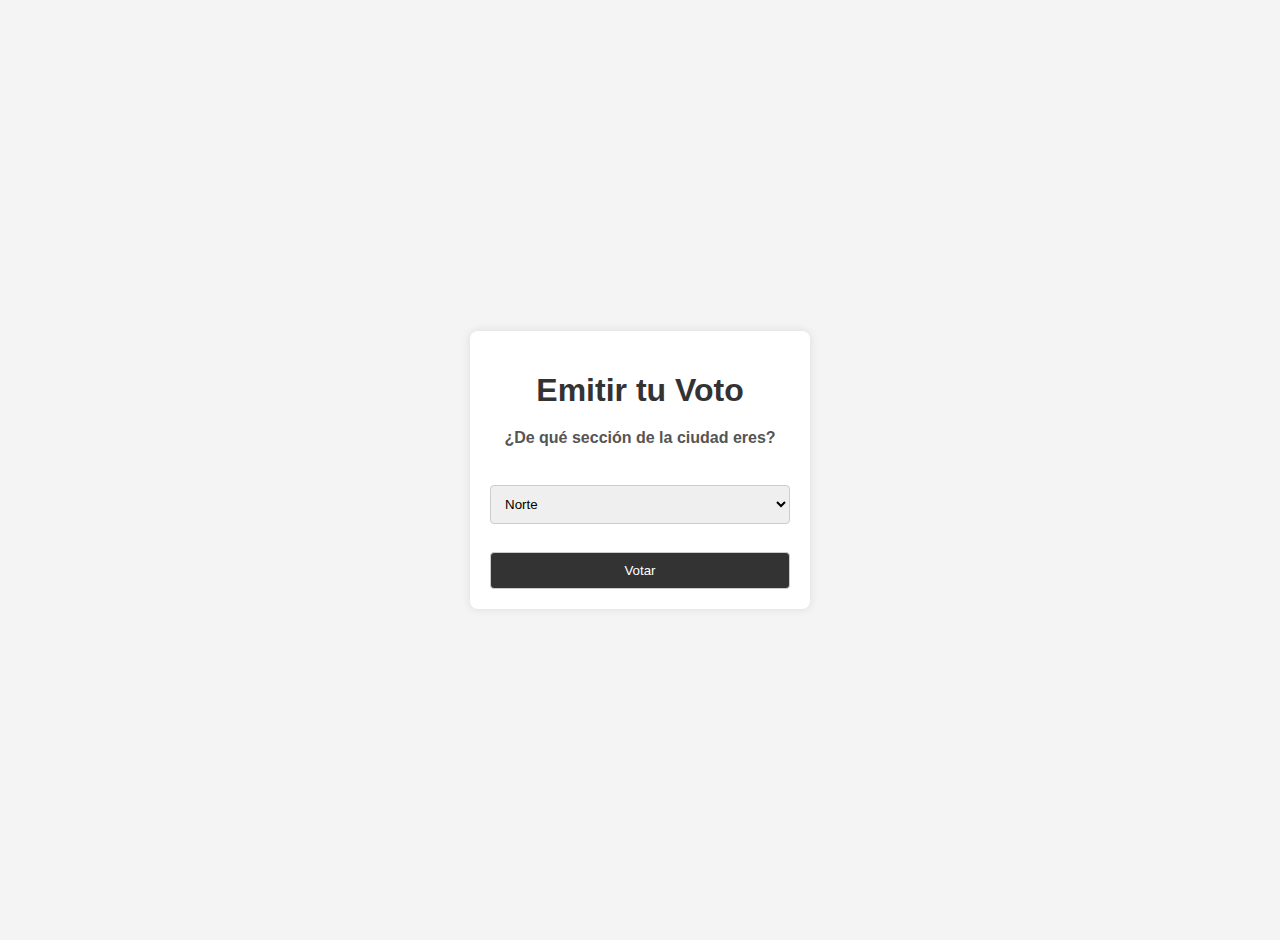
<file: Ejersicio 2/index.html>
<!DOCTYPE html>
<html lang="es">
<head>
    <meta charset="UTF-8">
    <meta name="viewport" content="width=device-width, initial-scale=1.0">
    <title>Votación por Sección</title>
    <link rel="stylesheet" href="CSS/css.css">
    <!-- Enlace al archivo JavaScript ubicado en la carpeta Java -->
    <script src="Java/java.js"></script>
</head>
<body>
    <div>
        <h1>Emitir tu Voto</h1>
        <form id="votingForm">
            <label for="section">¿De qué sección de la ciudad eres?</label><br>
            <select id="section" name="section">
                <option value="norte">Norte</option>
                <option value="sur">Sur</option>
                <option value="centro">Centro</option>
            </select><br><br>

            <button type="submit">Votar</button>
        </form>

        <p id="result"></p>
    </div>
</body>
</html>
</file>
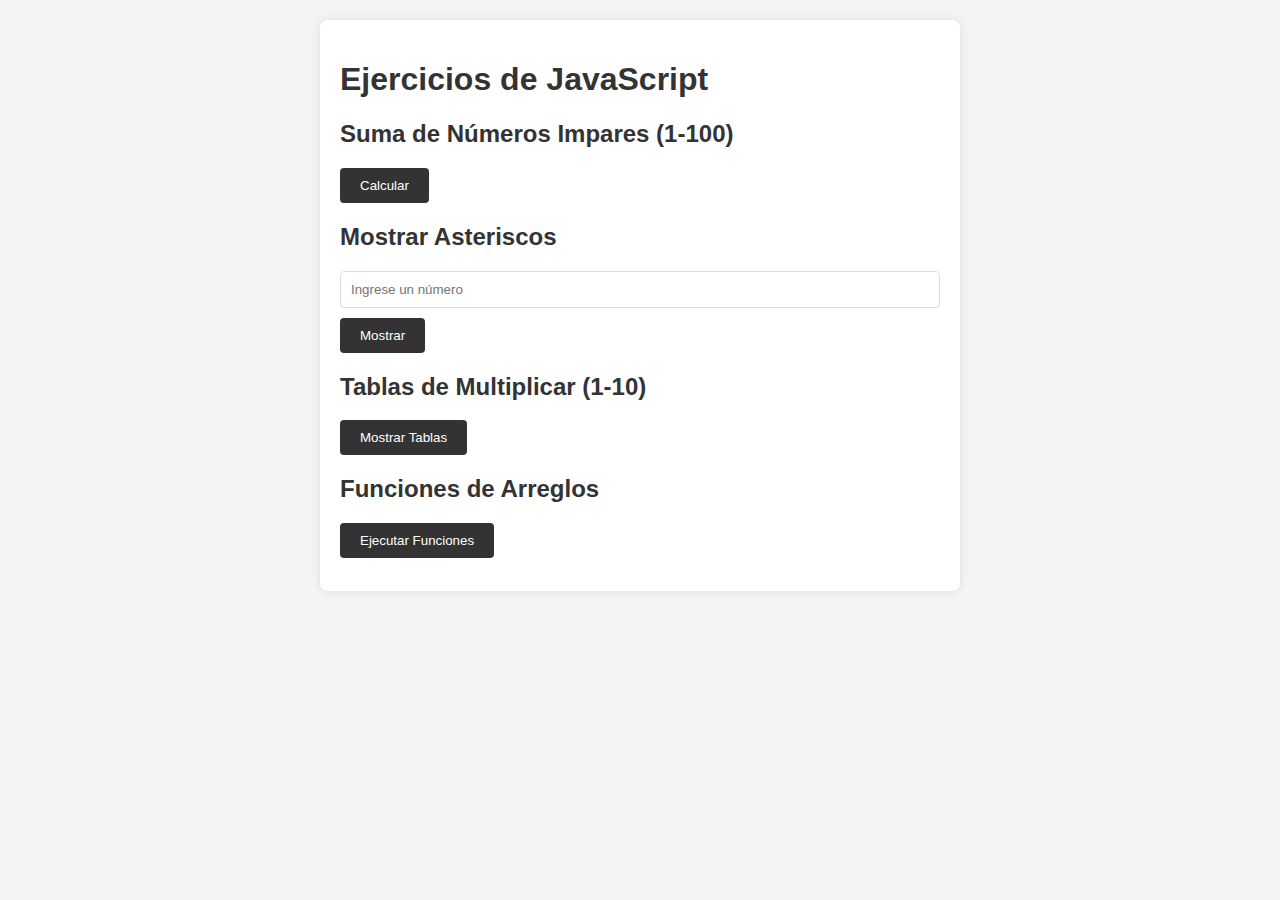
<file: Ejersicio 3 - Parte2/index.html>
<!DOCTYPE html>
<html lang="es">
<head>
    <meta charset="UTF-8">
    <meta name="viewport" content="width=device-width, initial-scale=1.0">
    <title>Ejercicios de JavaScript</title>
    <link rel="stylesheet" href="Css/css.css">
</head>
<body>
    <div class="container">
        <h1>Ejercicios de JavaScript</h1>

        <section>
            <h2>Suma de Números Impares (1-100)</h2>
            <button onclick="sumOddNumbers()">Calcular</button>
            <p id="oddSumResult"></p>
        </section>

        <section>
            <h2>Mostrar Asteriscos</h2>
            <input type="number" id="asteriskInput" placeholder="Ingrese un número">
            <button onclick="showAsterisks()">Mostrar</button>
            <p id="asteriskResult"></p>
        </section>

        <section>
            <h2>Tablas de Multiplicar (1-10)</h2>
            <button onclick="multiplicationTables()">Mostrar Tablas</button>
            <pre id="multiplicationResult"></pre>
        </section>

        <section>
            <h2>Funciones de Arreglos</h2>
            <button onclick="arrayFunctions()">Ejecutar Funciones</button>
            <pre id="arrayResult"></pre>
        </section>
    </div>
    <script src="Java/java.js"></script>
</body>
</html>
</file>
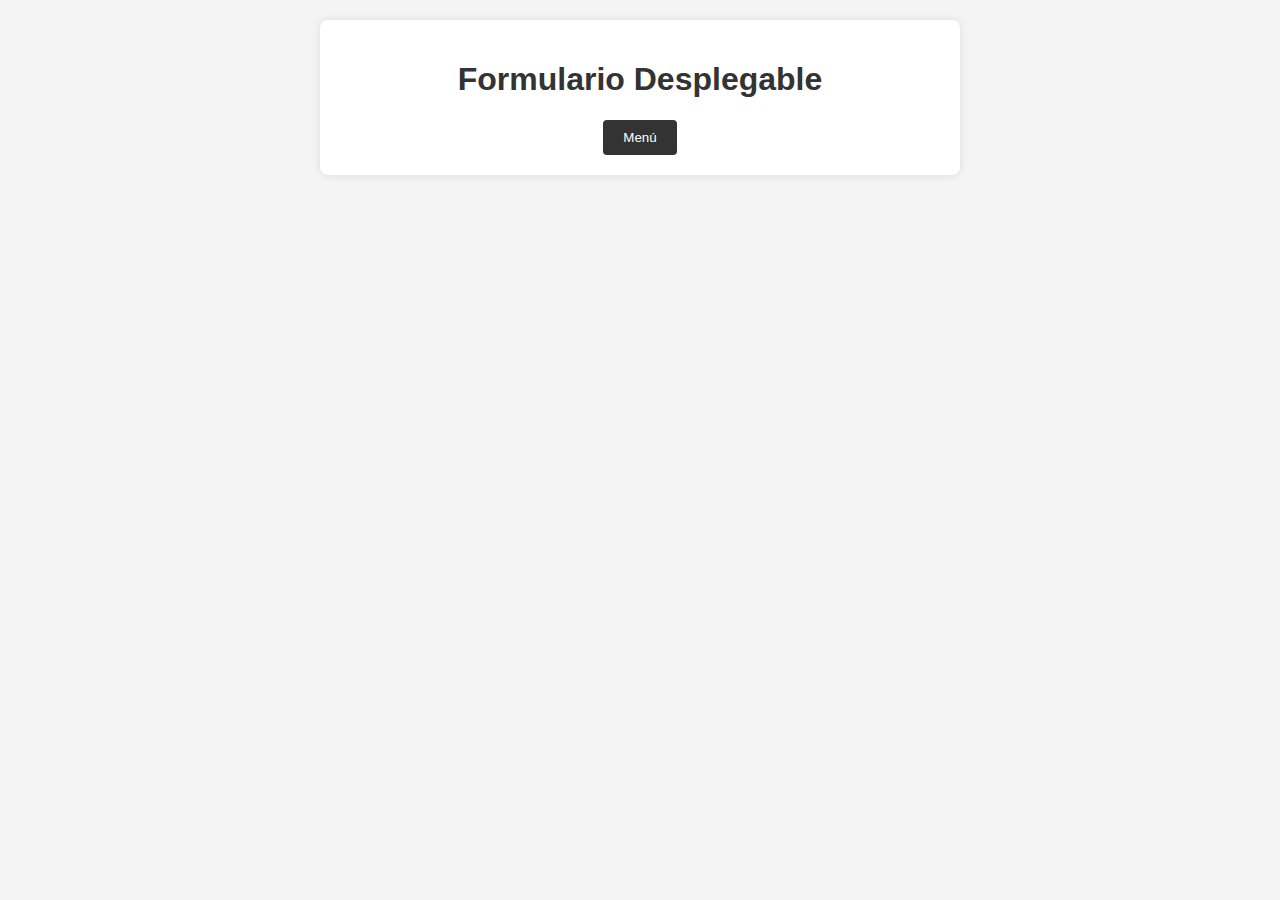
<file: Ejersicio 3 - Parte3/index.html>
<!DOCTYPE html>
<html lang="es">
<head>
    <meta charset="UTF-8">
    <meta name="viewport" content="width=device-width, initial-scale=1.0">
    <title>Mostrar y Desaparecer Formulario</title>
    <link rel="stylesheet" href="Css/css.css">
</head>
<body>
    <div class="container">
        <h1>Formulario Desplegable</h1>
        
        <button id="toggleMenu">Menú</button>
        <div id="loginForm" class="form-container hidden">
            <h2>Formulario de Ingreso</h2>
            <form>
                <label for="username">Usuario:</label>
                <input type="text" id="username" name="username" required>
                <label for="password">Contraseña:</label>
                <input type="password" id="password" name="password" required>
                <button type="submit">Ingresar</button>
            </form>
        </div>
    </div>

    <script src="Java/java.js"></script>
</body>
</html>
</file>
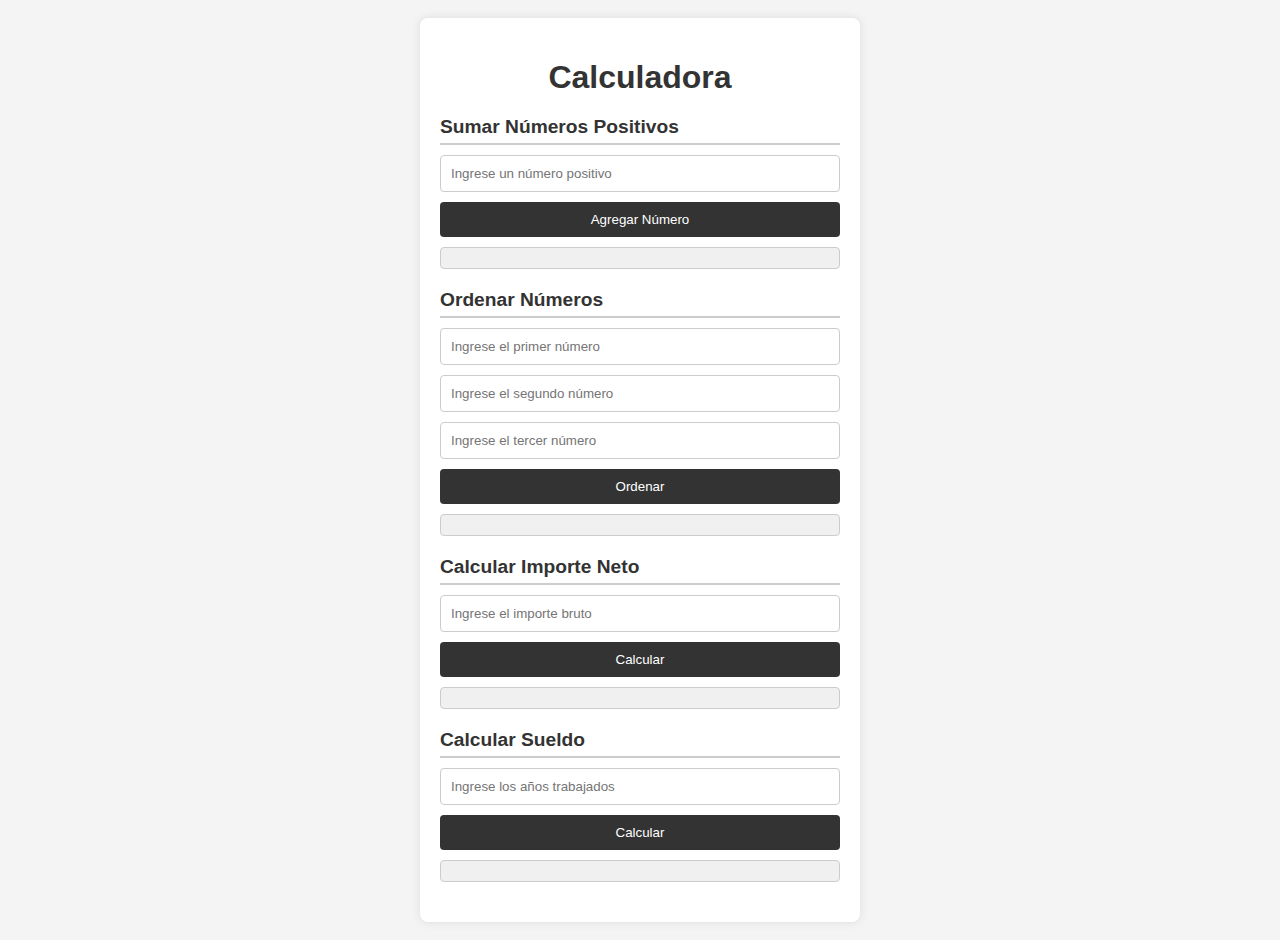
<file: Ejersicio 3/index.html>
<!DOCTYPE html>
<html lang="es">
<head>
    <meta charset="UTF-8">
    <meta name="viewport" content="width=device-width, initial-scale=1.0">
    <link rel="stylesheet" href="CSS/css.css">
    <title>Calculadora</title>
</head>
<body>
    <div class="container">
        <h1>Calculadora</h1>

        <section>
            <h2>Sumar Números Positivos</h2>
            <input type="number" id="positiveNumberInput" placeholder="Ingrese un número positivo">
            <button onclick="addPositiveNumber()">Agregar Número</button>
            <p id="positiveNumberResult"></p>
        </section>

        <section>
            <h2>Ordenar Números</h2>
            <input type="number" id="num1" placeholder="Ingrese el primer número">
            <input type="number" id="num2" placeholder="Ingrese el segundo número">
            <input type="number" id="num3" placeholder="Ingrese el tercer número">
            <button onclick="sortNumbers()">Ordenar</button>
            <p id="sortedNumbersResult"></p>
        </section>

        <section>
            <h2>Calcular Importe Neto</h2>
            <input type="number" id="grossAmount" placeholder="Ingrese el importe bruto">
            <button onclick="calculateNetAmount()">Calcular</button>
            <p id="netAmountResult"></p>
        </section>

        <section>
            <h2>Calcular Sueldo</h2>
            <input type="number" id="yearsWorked" placeholder="Ingrese los años trabajados">
            <button onclick="calculateSalary()">Calcular</button>
            <p id="salaryResult"></p>
        </section>
    </div>
    <script src="Java/java.js"></script>
</body>
</html>
</file>
<file: Ejersicio 2/CSS/css.css>
body {
    font-family: Arial, sans-serif;
    background-color: #f4f4f4;
    margin: 0;
    padding: 20px;
    display: flex;
    justify-content: center;
    align-items: center;
    height: 100vh;
}

div {
    background-color: #fff;
    padding: 20px;
    border-radius: 8px;
    box-shadow: 0 0 10px rgba(0, 0, 0, 0.1);
    text-align: center;
    width: 300px;
}

h1 {
    color: #333;
    margin-bottom: 20px;
}

label {
    font-weight: bold;
    display: block;
    margin-bottom: 10px;
    color: #555;
}

select, button {
    width: 100%;
    padding: 10px;
    margin-top: 10px;
    border: 1px solid #ccc;
    border-radius: 4px;
}

button {
    background-color: #333;
    color: white;
    cursor: pointer;
    transition: background-color 0.3s ease;
}

button:hover {
    background-color: #555;
}

p {
    margin-top: 20px;
    font-size: 1.2em;
    color: #333;
    display: none; /* Oculta el resultado inicialmente */
}

p.visible {
    display: block; /* Muestra el resultado cuando se aplica la clase 'visible' */
}
</file>
<file: Ejersicio 3 - Parte2/Css/css.css>
body {
    font-family: Arial, sans-serif;
    background-color: #f4f4f4;
    margin: 0;
    padding: 20px;
}

.container {
    max-width: 600px;
    margin: 0 auto;
    background: #fff;
    padding: 20px;
    border-radius: 8px;
    box-shadow: 0 0 10px rgba(0, 0, 0, 0.1);
}

h1, h2 {
    color: #333;
}

input {
    width: calc(100% - 22px);
    padding: 10px;
    margin-bottom: 10px;
    border: 1px solid #ddd;
    border-radius: 4px;
}

button {
    padding: 10px 20px;
    background-color: #333;
    color: white;
    border: none;
    border-radius: 4px;
    cursor: pointer;
}

button:hover {
    background-color: #555;
}

p, pre {
    margin-top: 10px;
    font-weight: bold;
    color: #333;
    white-space: pre-wrap;
}
</file>
<file: Ejersicio 3 - Parte3/Css/css.css>
body {
    font-family: Arial, sans-serif;
    background-color: #f4f4f4;
    margin: 0;
    padding: 20px;
}

.container {
    max-width: 600px;
    margin: 0 auto;
    background: #fff;
    padding: 20px;
    border-radius: 8px;
    box-shadow: 0 0 10px rgba(0, 0, 0, 0.1);
    text-align: center;
}

h1, h2 {
    color: #333;
}

button {
    padding: 10px 20px;
    background-color: #333;
    color: white;
    border: none;
    border-radius: 4px;
    cursor: pointer;
}

button:hover {
    background-color: #555;
}

.form-container {
    margin-top: 20px;
    padding: 20px;
    border: 1px solid #ddd;
    border-radius: 4px;
    background-color: #f9f9f9;
}

.form-container.hidden {
    display: none;
}

label, input {
    display: block;
    margin-bottom: 10px;
    width: 100%;
}

input {
    padding: 10px;
    border: 1px solid #ddd;
    border-radius: 4px;
}
</file>
<file: Ejersicio 3/CSS/css.css>
body {
    font-family: Arial, sans-serif;
    background-color: #f4f4f4;
    margin: 0;
    padding: 20px;
    display: flex;
    justify-content: center;
    align-items: center;
    height: 100vh;
}

.container {
    background-color: #fff;
    padding: 20px;
    border-radius: 8px;
    box-shadow: 0 0 10px rgba(0, 0, 0, 0.1);
    width: 400px;
}

h1 {
    text-align: center;
    color: #333;
    margin-bottom: 20px;
}

section {
    margin-bottom: 20px;
}

h2 {
    font-size: 1.2em;
    color: #333;
    margin-bottom: 10px;
    border-bottom: 2px solid #ccc;
    padding-bottom: 5px;
}

input[type="number"] {
    width: calc(100% - 22px);
    padding: 10px;
    margin-bottom: 10px;
    border: 1px solid #ccc;
    border-radius: 4px;
}

button {
    width: 100%;
    padding: 10px;
    background-color: #333;
    color: white;
    border: none;
    border-radius: 4px;
    cursor: pointer;
    transition: background-color 0.3s ease;
}

button:hover {
    background-color: #555;
}

p {
    font-size: 1em;
    color: #333;
    margin-top: 10px;
    background-color: #f0f0f0;
    padding: 10px;
    border-radius: 4px;
    border: 1px solid #ccc;
}
</file>
